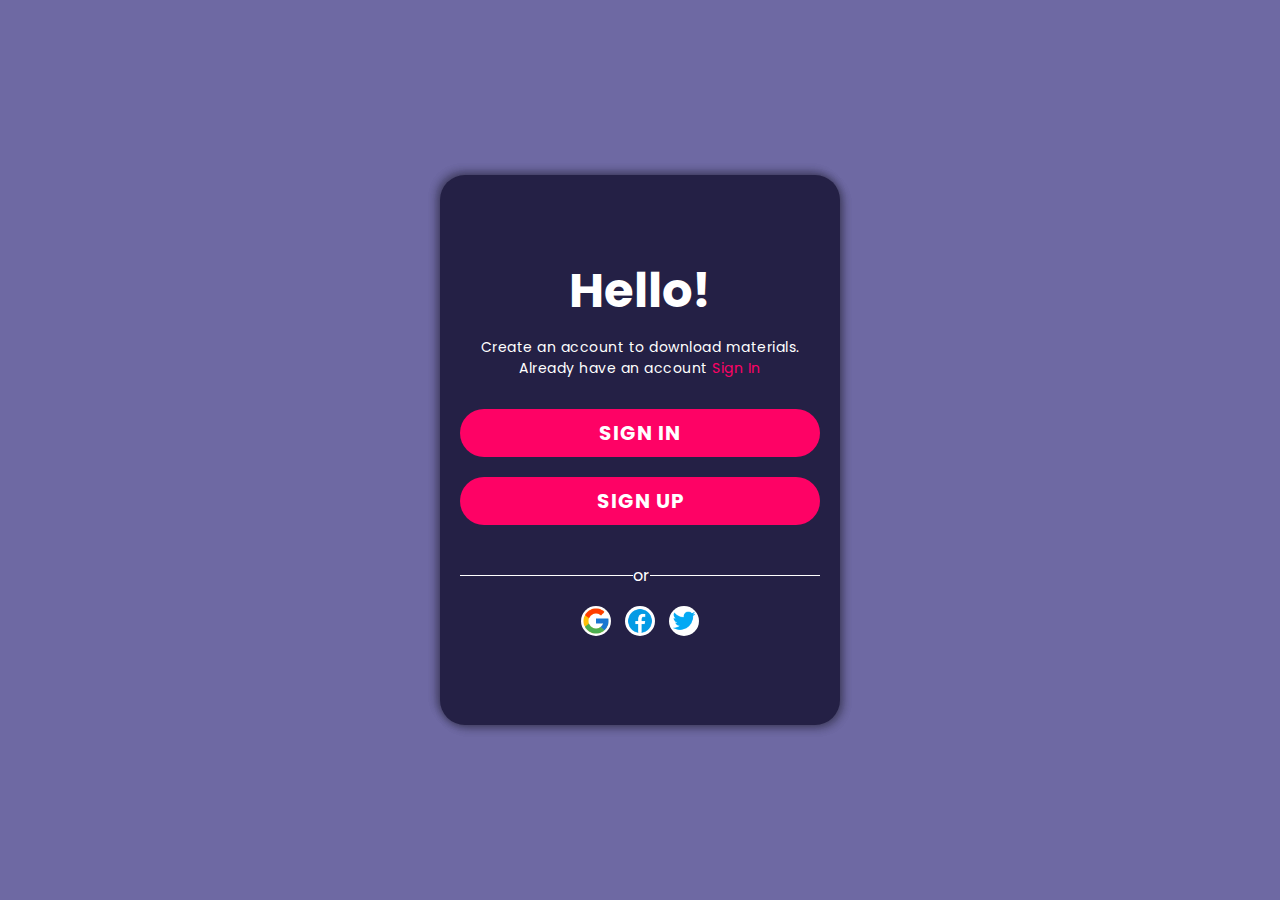
<file: index.html>
<!DOCTYPE html>
<html lang="en">
<head>
    <meta charset="UTF-8">
    <meta http-equiv="X-UA-Compatible" content="IE=edge">
    <meta name="viewport" content="width=device-width, initial-scale=1.0">
    <title>Form
    </title>
    <link rel="stylesheet" href="https://cdnjs.cloudflare.com/ajax/libs/font-awesome/5.13.0/css/all.min.css">
    <link rel="stylesheet" href="style.css">
</head>
<body>

    <div class="container">
        <div class="outer-box">

            <!-- Home page -->
            <div class="inner-box home-page">
               <h1 class="title">Hello!</h1>
               <p>Create an account to download materials. Already have an account  <a href="#">Sign In</a></p>

                <form>
                    <div class="btn">
                        <button type="button" class="color-btn" onclick="signIn()">SIGN IN</button>
                        <button type="button" class="color-btn" onclick="signUp()">SIGN UP</button>
                    </div>
                </form>

                <div class="social-icon">
                    <div>or</div>
                    <img class="social-img" src="icons8-google-48.png" alt="">
                    <img class="social-img" src="icons8-facebook-48.png" alt="">
                    <img class="social-img" src="icons8-twitter-48.png" alt="">
                </div>


            </div>

            <!-- SignIn page -->
            <div class="inner-box signIn-page">
               
                <form>
                    <div class="input-field">
                        <input type="email" name="email" id="email2" placeholder="example@.com">
                        <input type="password" name="password" id="password2" placeholder="password..">
                        <i class="far fa-eye" id="togglePassword2"></i>
                        <button type="button" class="signinBtn btn" onclick="welcome2()">SIGN IN</button>
                        <a href="#">Forget password</a>
                    </div>
                    <div class="signIn-with-google btn">
                        <button type="button"> <img src="google.png" alt="google"> SIGN IN WITH GOOGLE <span></span></button>
                        <p>Don't have an account <a href="#" onclick="goToSignUp()">Sign up</a></p>
                    </div>
                </form>
 
             </div>

             <!-- SignUp page -->
             <div class="inner-box signUp-page">
               
                <form>
                    <div class="input-field">
                        <input type="text" name="name" id="name" placeholder="Name">
                        <input type="email" name="email" id="email" placeholder="example@.com">
                        <input type="password" name="password" id="password" placeholder="password..">
                        <i class="far fa-eye" id="togglePassword"></i>
                        <div class="term_conditions">
                            <input type="checkbox" name="term and conditions">
                            <p>I Agree with <a href="#">privacy</a> and <a href="#">policy</a></p>
                        </div>
                        <button type="button" class="signupBtn btn" onclick="welcome1()">SIGN UP</button>
                        <p>Already have an account? <a href="#" onclick="goToSignIn()">Sign In</a></p>

                    </div>
                </form>
 
             </div>

        </div>
        
    </div>
     
    
    <script src="main.js"></script>

    
    
</body>
</html>
</file>
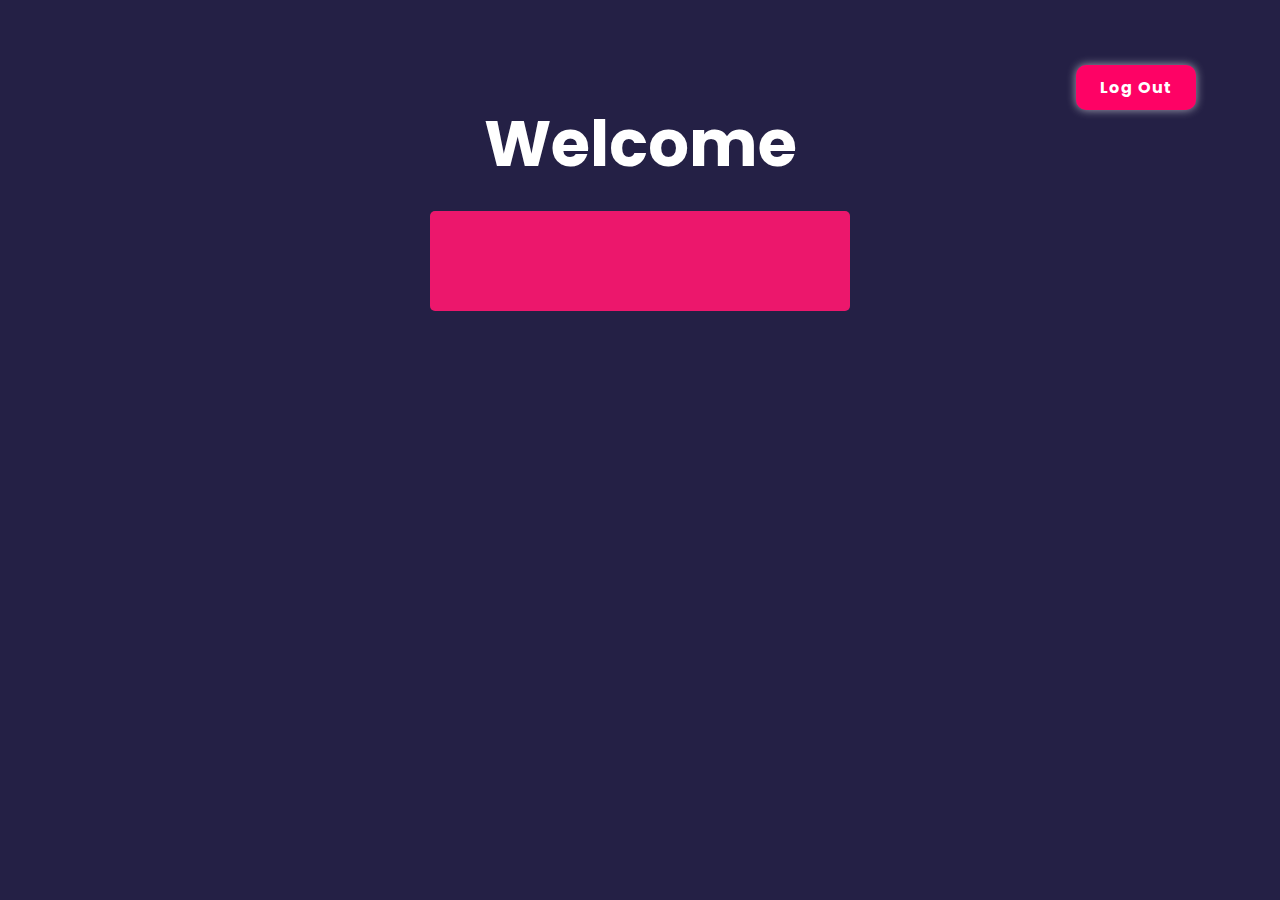
<file: welcome.html>
<!DOCTYPE html>
<html lang="en">

<head>
    <meta charset="UTF-8">
    <meta http-equiv="X-UA-Compatible" content="IE=edge">
    <meta name="viewport" content="width=device-width, initial-scale=1.0">
    <title>Welcome</title>
    <link rel="stylesheet" href="style.css">

</head>

<body>

    <div class="welcome-container">

        <div class="message">
            <h1>Welcome</h1>
            <h2 id="msg"></h2>
            <button type="button" onclick="logOut()" class="logout">Log Out</button>
        </div>

    </div>


    <script>

        document.getElementById('msg').innerHTML = localStorage.getItem('name');

        // Function for log out
        function logOut() {
            window.location.href = "index.html"
        }

    </script>



</body>

</html>
</file>
<file: style.css>
@import url('https://fonts.googleapis.com/css2?family=Bodoni+Moda:opsz,wght@6..96,700&family=Nunito:wght@400;700&family=Open+Sans:ital,wght@1,300&family=Poppins&family=Roboto&family=Source+Sans+Pro:ital,wght@0,400;0,700;1,400&display=swap');

/* || RESET */
*{
    padding: 0;
    margin: 0;
    box-sizing: border-box;
    font-family: 'Poppins', sans-serif;
}

/* || BASIC STYLE */
a {
    color: #FE0265;
    text-decoration: none;
    letter-spacing: 0.5px;
    font-size: 14px;
}

p {
    letter-spacing: 0.5px;
    font-size: 14px;
    margin-inline: 20px ;
}

button {
    outline: none;
    cursor: pointer;
    letter-spacing: 1px;
}

::placeholder {
    color: #cec8c8;
    font-weight: 400;
}

form{
    width: 100%;
    text-align: center;
}

/* || MAIN STYLE */

.container {
    width: 100%;
    height: 100vh;
    position: relative;
    background-color: #403a86c2;
}     

.outer-box {
   max-width: 85%;
   width: 480px;
   height: 580px;
   position: absolute;
   top: 50%;
   left: 50%;
   transform: translate(-50%, -50%);
   border-radius: 20px;

}

.inner-box {
    width: 400px;
    height: 550px;
    color: white;
    position: absolute;
    top: 50%;
    left: 50%;
    transform: translate(-50%, -50%);
    border-radius: 25px;
    padding: 0.6em;
    border: none;
    outline: none;
    background-color: #242045;
    box-shadow: 3px 3px 10px rgba(0,0,0,0.2),
                3px 3px 10px rgba(0,0,0,0.2),
                -3px -3px 10px rgba(0,0,0,0.2),
                -3px -3px 10px rgba(0,0,0,0.2);
}

.social-icon  {
    position: relative;
    border-top: 1px solid #fff;
    width: 90%;
    height: 1px;
    margin: 40px 20px;
   }

.social-icon div {
    
    position: absolute;
    top: -13px;
    left: 48%;
    z-index: 2;
    background-color: #242045;
}

.social-icon .social-img{
    width: 30px;
    background-color: #fff;
    margin: 30px 5px;
    border-radius: 50%;
    cursor: pointer; 
}

/* || HOME PAGE */

.home-page {
    text-align: center;
    padding: 5rem 0;
    /* left: -1000%;  */
}

.home-page h1 {
    font-size: 3rem;   
}

.home-page p {
    margin-block: 10px;
}

.btn {
    margin: 20px;
}

.btn button, .btn input {
    position: relative;
    width: 100%;
    height: 48px;
    margin-block: 10px;
    background-color: transparent;
    border: none;
    border-radius: 24px;
    font-size: 20px;
    font-weight: 700;
    color: inherit;
}

.btn button.color-btn {
    background-color: #FE0265;
    outline: none;
    border: none;
}

/* || SIGN IN PAGE */

.signIn-page{
    display: flex;
    justify-content: center;
    align-items: center;
    position: absolute;
    left: -1000%; 
}

.signIn-page .input-field input, button {
    margin-block: 15px;
}

.input-field input, button{
    display: inline-block;
    width: 90%;
    height: 48px;
    margin-block: 10px;
    border-radius: 24px;
    padding-inline: 20px;
    font-family: inherit;
    font-size: 16px;
    background: transparent;
    border: 2px solid #FE0265;
    color: #fff;
    background-color: #2d285ad2;
}

.input-field button {
    font-size: 20px;
    background-color:#FE0265 ;
    margin-block: 10px;
    position: relative;
    cursor: pointer;
    font-weight: 800;
}

#togglePassword2 {
    cursor: pointer;
    position: absolute;
    top: 181px;
    right: 48px;
}

.input-field #togglePassword {
    cursor: pointer;
    position: absolute;
    top: 228px;
    right: 49px;
}

.signIn-with-google {
    margin-top: 45px;
    
}

.signIn-with-google button {
    border: 2px solid #FE0265;
}

 .signIn-with-google button img {
    width: 24px;
    position: absolute;
    left: 22px;
    top: 10px;
}



/* || SIGN UP PAGE */

.signUp-page {
    padding: 3rem 0.8rem;
    left: -1000%;
}

.signUp-page .input-field input {
    margin: 14px;
}

.term_conditions {
   display: flex;
   justify-content: start;
   align-items: center;
   margin-left: 20px;
   margin-top: -25px;
}


input[type="checkbox"]{
   display: inline-block;
   width: 18px;
   cursor: pointer;
}

.term_conditions  p {
    text-align: left;
    margin-left: -2px;
}

button.signupBtn {
  margin-block: 45px 15px;
}

/* WELCOME PAGE STYLE */
.welcome-container {
    position: relative;
    width: 100%;
    height: 100vh;
    background-color: #242045;
    color: #fff;
}

.message {
   padding: 6rem;
   text-align: center;
   font-size: 2rem;
}

.message h2 {
    margin: 20px;
}

.message .logout {
   background-color: #FE0265;
   border-radius: 10px;
   box-shadow: 0px 0px 10px rgba(255,255,255, 0.6);
   outline: none;
   cursor: pointer;
   letter-spacing: 1px;
   width: 120px;
   height: 45px;
   border: none;
   color: #fff;
   font-weight: 700;
   font-size: 1rem;
   margin: 20px;
   position: absolute;
   right: 5%;
   top: 5%;
}

#msg {
    background-color: #ec176c;
    height: 100px;
    width: 420px;
    padding-top: 20px;
    margin: 20px auto;
    border-radius: 5px;
    font-size: 2.5rem;
    transition: 1s;
}
</file>
